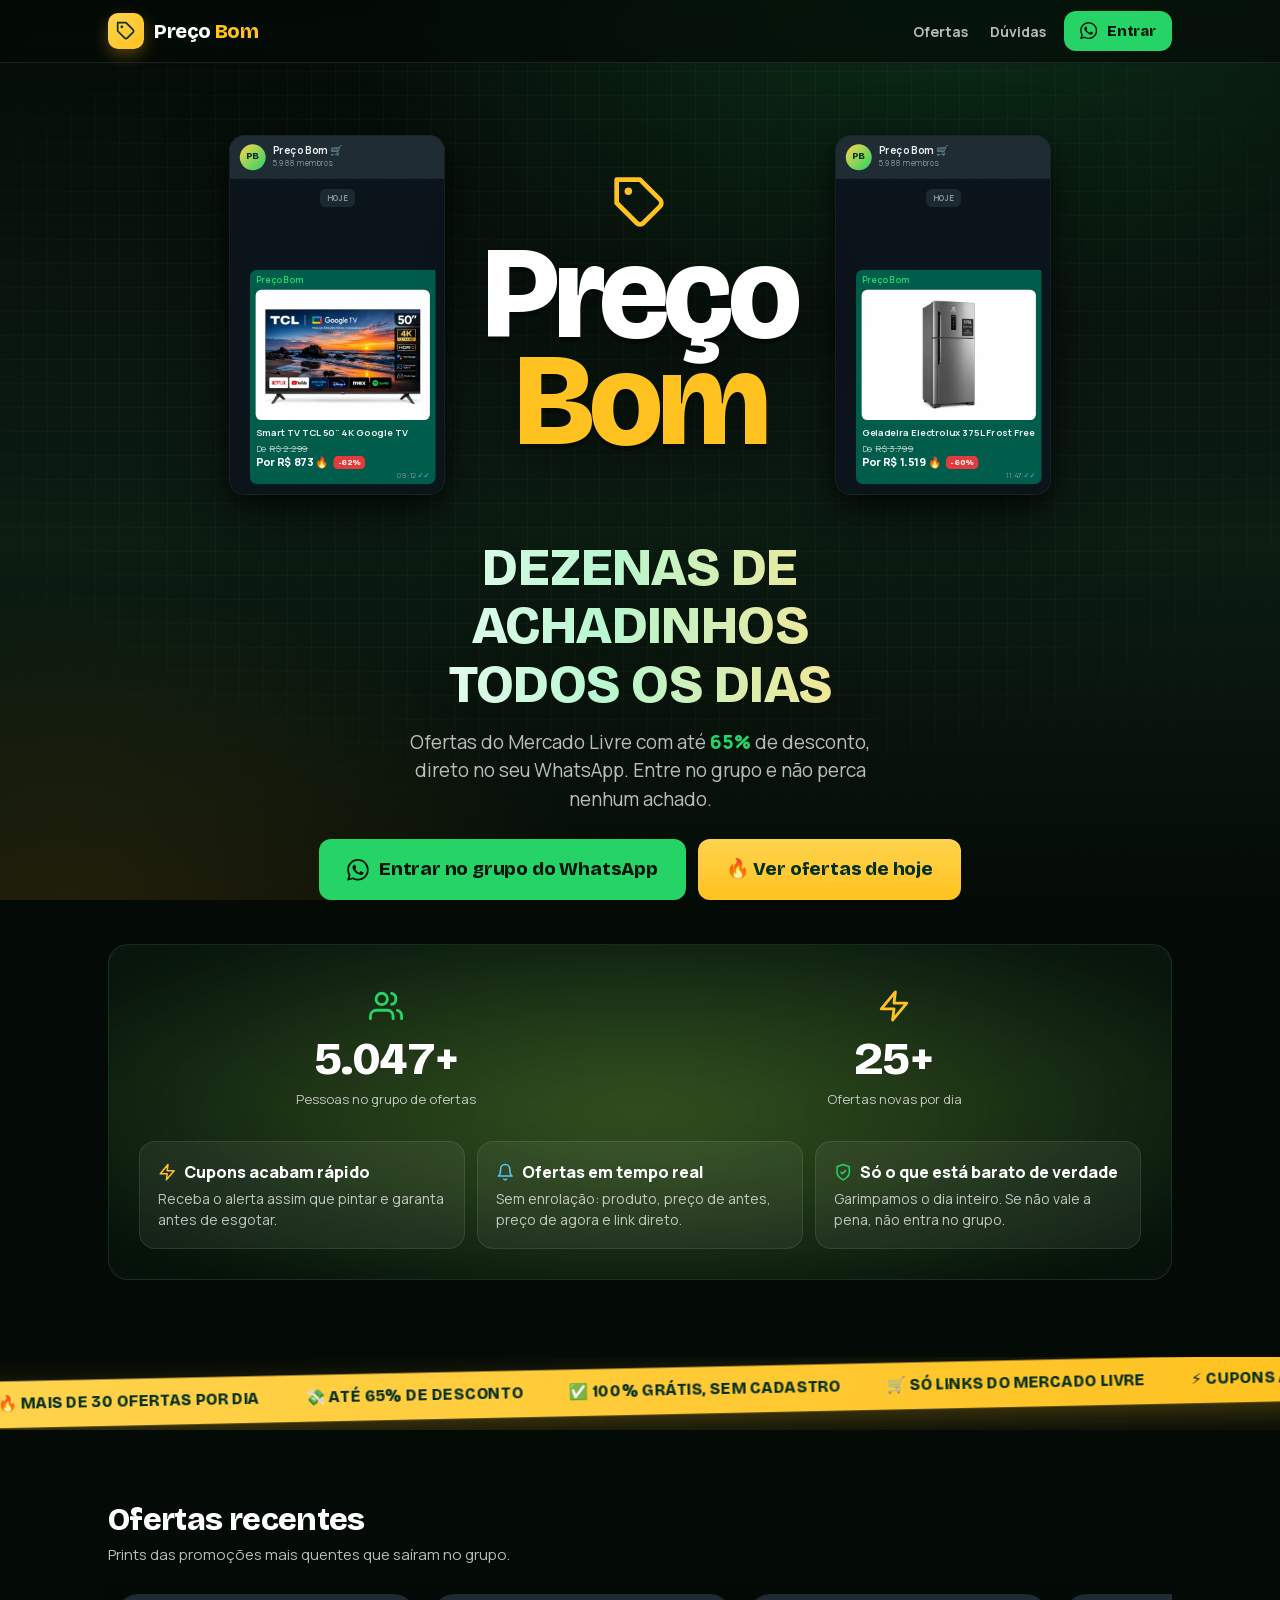
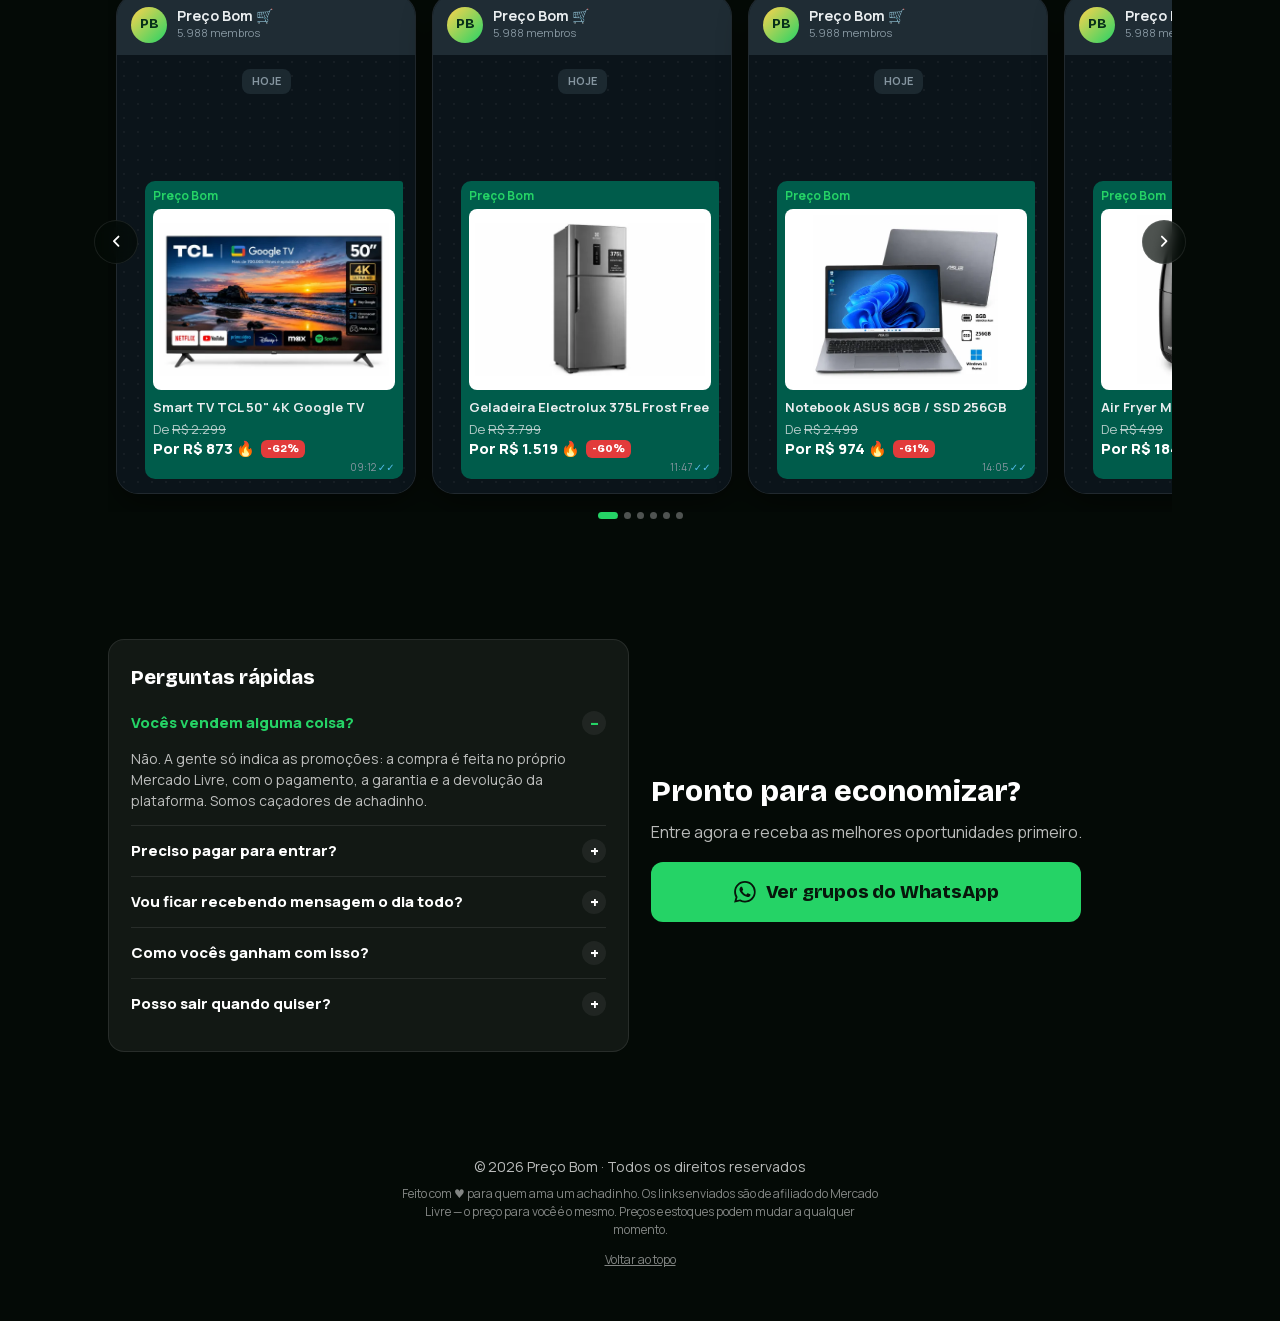
<file: index.html>
<!DOCTYPE html>
<html lang="pt-BR">
<head>
<meta charset="utf-8">
<meta name="viewport" content="width=device-width, initial-scale=1, viewport-fit=cover">
<title>Preço Bom · Achadinhos do Mercado Livre no WhatsApp</title>
<meta name="description" content="Dezenas de achadinhos do Mercado Livre todos os dias, com até 65% de desconto, direto no seu WhatsApp. Grupo gratuito.">
<meta name="theme-color" content="#040a06">
<meta property="og:type" content="website">
<meta property="og:locale" content="pt_BR">
<meta property="og:title" content="Preço Bom · Achadinhos do Mercado Livre no WhatsApp">
<meta property="og:description" content="Dezenas de ofertas todos os dias, com até 65% off. Entre no grupo gratuito.">
<link rel="icon" href="assets/img/favicon.svg" type="image/svg+xml">
<link rel="stylesheet" href="css/fonts.css">
<link rel="stylesheet" href="css/style.css">
</head>
<body>
<svg hidden aria-hidden="true">
  <symbol id="i-wa" viewBox="0 0 24 24"><path fill="currentColor" d="M17.472 14.382c-.297-.149-1.758-.867-2.03-.967-.273-.099-.471-.148-.67.15-.197.297-.767.966-.94 1.164-.173.199-.347.223-.644.075-.297-.15-1.255-.463-2.39-1.475-.883-.788-1.48-1.761-1.653-2.059-.173-.297-.018-.458.13-.606.134-.133.298-.347.446-.52.149-.174.198-.298.298-.497.099-.198.05-.371-.025-.52-.075-.149-.669-1.612-.916-2.207-.242-.579-.487-.5-.669-.51-.173-.008-.371-.01-.57-.01-.198 0-.52.074-.792.372-.272.297-1.04 1.016-1.04 2.479 0 1.462 1.065 2.875 1.213 3.074.149.198 2.096 3.2 5.077 4.487.709.306 1.262.489 1.694.625.712.227 1.36.195 1.871.118.571-.085 1.758-.719 2.006-1.413.248-.694.248-1.289.173-1.413-.074-.124-.272-.198-.57-.347m-5.421 7.403h-.004a9.87 9.87 0 0 1-5.031-1.378l-.361-.214-3.741.982.998-3.648-.235-.374a9.86 9.86 0 0 1-1.51-5.26c.001-5.45 4.436-9.884 9.888-9.884 2.64 0 5.122 1.03 6.988 2.898a9.825 9.825 0 0 1 2.893 6.994c-.003 5.45-4.437 9.885-9.885 9.885m8.413-18.297A11.815 11.815 0 0 0 12.05 0C5.495 0 .16 5.335.157 11.892c0 2.096.547 4.142 1.588 5.945L.057 24l6.305-1.654a11.882 11.882 0 0 0 5.683 1.448h.005c6.554 0 11.89-5.335 11.893-11.893a11.821 11.821 0 0 0-3.48-8.413Z"/></symbol>
  <symbol id="i-tg" viewBox="0 0 24 24"><path fill="currentColor" d="M11.944 0A12 12 0 0 0 0 12a12 12 0 0 0 12 12 12 12 0 0 0 12-12A12 12 0 0 0 12 0a12 12 0 0 0-.056 0zm4.962 7.224c.1-.002.321.023.465.14a.506.506 0 0 1 .171.325c.016.093.036.306.02.472-.18 1.898-.962 6.502-1.36 8.627-.168.9-.499 1.201-.82 1.23-.696.065-1.225-.46-1.9-.902-1.056-.693-1.653-1.124-2.678-1.8-1.185-.78-.417-1.21.258-1.91.177-.184 3.247-2.977 3.307-3.23.007-.032.014-.15-.056-.212s-.174-.041-.249-.024c-.106.024-1.793 1.14-5.061 3.345-.48.33-.913.49-1.302.48-.428-.008-1.252-.241-1.865-.44-.752-.245-1.349-.374-1.297-.789.027-.216.325-.437.893-.663 3.498-1.524 5.83-2.529 6.998-3.014 3.332-1.386 4.025-1.627 4.476-1.635z"/></symbol>
  <symbol id="i-tag" viewBox="0 0 24 24"><path fill="none" stroke="currentColor" stroke-width="2" stroke-linecap="round" stroke-linejoin="round" d="M20.59 13.41l-7.17 7.17a2 2 0 0 1-2.83 0L2 12V2h10l8.59 8.59a2 2 0 0 1 0 2.82z"/><circle cx="7" cy="7" r="1.6" fill="currentColor"/></symbol>
  <symbol id="i-bolt" viewBox="0 0 24 24"><path fill="none" stroke="currentColor" stroke-width="2" stroke-linejoin="round" d="M13 2 3 14h9l-1 8 10-12h-9l1-8z"/></symbol>
  <symbol id="i-bell" viewBox="0 0 24 24"><path fill="none" stroke="currentColor" stroke-width="2" stroke-linecap="round" stroke-linejoin="round" d="M18 8a6 6 0 0 0-12 0c0 7-3 9-3 9h18s-3-2-3-9M13.73 21a2 2 0 0 1-3.46 0"/></symbol>
  <symbol id="i-shield" viewBox="0 0 24 24"><path fill="none" stroke="currentColor" stroke-width="2" stroke-linecap="round" stroke-linejoin="round" d="M12 22s8-4 8-10V5l-8-3-8 3v7c0 6 8 10 8 10zM9 12l2 2 4-4"/></symbol>
  <symbol id="i-users" viewBox="0 0 24 24"><path fill="none" stroke="currentColor" stroke-width="2" stroke-linecap="round" stroke-linejoin="round" d="M17 21v-2a4 4 0 0 0-4-4H5a4 4 0 0 0-4 4v2M9 11a4 4 0 1 0 0-8 4 4 0 0 0 0 8zM23 21v-2a4 4 0 0 0-3-3.87M16 3.13a4 4 0 0 1 0 7.75"/></symbol>
  <symbol id="i-percent" viewBox="0 0 24 24"><circle cx="12" cy="12" r="9.5" fill="none" stroke="currentColor" stroke-width="2"/><path fill="none" stroke="currentColor" stroke-width="2" stroke-linecap="round" d="M15 9l-6 6"/><circle cx="9" cy="9" r="1.2" fill="currentColor"/><circle cx="15" cy="15" r="1.2" fill="currentColor"/></symbol>
  <symbol id="i-mega" viewBox="0 0 24 24"><path fill="none" stroke="currentColor" stroke-width="2" stroke-linecap="round" stroke-linejoin="round" d="M3 11l18-5v12L3 14v-3zM11.6 16.8a3 3 0 1 1-5.8-1.6"/></symbol>
  <symbol id="i-x" viewBox="0 0 24 24"><path fill="none" stroke="currentColor" stroke-width="2.4" stroke-linecap="round" d="M6 6l12 12M18 6L6 18"/></symbol>
  <symbol id="i-seta" viewBox="0 0 24 24"><path fill="none" stroke="currentColor" stroke-width="2.4" stroke-linecap="round" stroke-linejoin="round" d="M9 6l6 6-6 6"/></symbol>
</svg>

<div class="bg-fixed" aria-hidden="true"></div>
<div class="grain" aria-hidden="true"></div>

<nav class="topbar">
  <div class="container topbar-inner">
    <a class="brand" href="#top">
      <span class="brand-mark" aria-hidden="true"><svg class="ic"><use href="#i-tag"/></svg></span>
      <strong>Preço <span>Bom</span></strong>
    </a>
    <div class="topbar-links">
      <a href="#ofertas">Ofertas</a>
      <a href="#duvidas">Dúvidas</a>
    </div>
    <button type="button" class="btn btn-whatsapp btn-sm" data-grupo="nav"><svg class="ic"><use href="#i-wa"/></svg> Entrar</button>
  </div>
</nav>

<header id="top" class="hero container">
  <div class="hero-art entrada" aria-hidden="true">
    <div class="phone phone-left" id="phone-1"></div>
    <div class="wordmark">
      <svg class="wordmark-icon"><use href="#i-tag"/></svg>
      <span class="w1">Preço</span>
      <span class="w2">Bom</span>
    </div>
    <div class="phone phone-right" id="phone-2"></div>
  </div>

  <h1 class="headline entrada" style="--atraso: 0.15s">Dezenas de achadinhos todos os dias</h1>
  <p class="lead entrada" style="--atraso: 0.3s">Ofertas do Mercado Livre com até <strong data-desconto>65%</strong> de desconto, direto no seu WhatsApp. Entre no grupo e não perca nenhum achado.</p>

  <div class="cta-row entrada" style="--atraso: 0.45s">
    <button type="button" class="btn btn-whatsapp btn-cta" data-grupo="topo"><svg class="ic"><use href="#i-wa"/></svg> Entrar no grupo do WhatsApp</button>
    <a class="btn btn-telegram btn-cta" data-telegram hidden href="#" target="_blank" rel="noopener nofollow" data-entrar="telegram"><svg class="ic"><use href="#i-tg"/></svg> Ofertas no Telegram</a>
    <a class="btn btn-yellow btn-cta" href="#ofertas">🔥 Ver ofertas de hoje</a>
  </div>

  <div class="metrics-band entrada" style="--atraso: 0.6s">
    <div class="kpis">
      <div class="kpi reveal" data-kpi-economia hidden>
        <svg class="kpi-icon"><use href="#i-percent"/></svg>
        <strong class="counter" data-prefix="R$ " data-decimals="2" data-value="0">R$ 0,00</strong>
        <small>Economia gerada pela comunidade</small>
      </div>
      <div class="kpi reveal">
        <svg class="kpi-icon"><use href="#i-users"/></svg>
        <strong class="counter" data-kpi-pessoas data-suffix="+" data-value="0">0</strong>
        <small>Pessoas no grupo de ofertas</small>
      </div>
      <div class="kpi reveal" style="--atraso: 0.12s">
        <svg class="kpi-icon kpi-icon-amarelo"><use href="#i-bolt"/></svg>
        <strong class="counter" data-kpi-ofertas data-suffix="+" data-value="0">0</strong>
        <small>Ofertas novas por dia</small>
      </div>
    </div>
    <div class="features">
      <div class="card-glass feature reveal">
        <h3><svg class="ic ic-amarelo"><use href="#i-bolt"/></svg> Cupons acabam rápido</h3>
        <p>Receba o alerta assim que pintar e garanta antes de esgotar.</p>
      </div>
      <div class="card-glass feature reveal" style="--atraso: 0.12s">
        <h3><svg class="ic ic-azul"><use href="#i-bell"/></svg> Ofertas em tempo real</h3>
        <p>Sem enrolação: produto, preço de antes, preço de agora e link direto.</p>
      </div>
      <div class="card-glass feature reveal" style="--atraso: 0.24s">
        <h3><svg class="ic ic-verde"><use href="#i-shield"/></svg> Só o que está barato de verdade</h3>
        <p>Garimpamos o dia inteiro. Se não vale a pena, não entra no grupo.</p>
      </div>
    </div>
  </div>
</header>

<div class="faixa-wrap" aria-hidden="true">
  <div class="faixa">
    <div class="faixa-trilho" id="faixa"></div>
  </div>
</div>

<section id="ofertas" class="section container">
  <div class="section-head reveal">
    <h2>Ofertas recentes</h2>
    <p>Prints das promoções mais quentes que saíram no grupo.</p>
  </div>
  <div class="carousel reveal" data-carousel>
    <button type="button" class="car-btn car-prev" aria-label="Anterior"><svg class="ic"><use href="#i-seta"/></svg></button>
    <div class="car-track" id="track-ofertas"></div>
    <button type="button" class="car-btn car-next" aria-label="Próximo"><svg class="ic"><use href="#i-seta"/></svg></button>
    <div class="car-dots" role="tablist" aria-label="Ofertas"></div>
  </div>
</section>

<section id="duvidas" class="section container">
  <div class="grid-2">
    <div class="card-glass faq reveal">
      <h3>Perguntas rápidas</h3>
      <details open>
        <summary>Vocês vendem alguma coisa?</summary>
        <p>Não. A gente só indica as promoções: a compra é feita no próprio Mercado Livre, com o pagamento, a garantia e a devolução da plataforma. Somos caçadores de achadinho.</p>
      </details>
      <details>
        <summary>Preciso pagar para entrar?</summary>
        <p>Não. O grupo é 100% gratuito e sempre vai ser.</p>
      </details>
      <details>
        <summary>Vou ficar recebendo mensagem o dia todo?</summary>
        <p>Só o administrador publica. Ninguém conversa no grupo, então você recebe oferta e mais nada.</p>
      </details>
      <details>
        <summary>Como vocês ganham com isso?</summary>
        <p>Os links são de afiliado do Mercado Livre: a loja paga uma pequena comissão e o preço para você é exatamente o mesmo.</p>
      </details>
      <details>
        <summary>Posso sair quando quiser?</summary>
        <p>Pode. É só sair do grupo pelo WhatsApp, sem burocracia.</p>
      </details>
    </div>
    <div class="final reveal" style="--atraso: 0.12s">
      <h3>Pronto para economizar?</h3>
      <p>Entre agora e receba as melhores oportunidades primeiro.</p>
      <div class="cta-col">
        <button type="button" class="btn btn-whatsapp btn-cta" data-grupo="final"><svg class="ic"><use href="#i-wa"/></svg> Ver grupos do WhatsApp</button>
        <a class="btn btn-telegram btn-cta" data-telegram hidden href="#" target="_blank" rel="noopener nofollow" data-entrar="telegram"><svg class="ic"><use href="#i-tg"/></svg> Entrar no Telegram</a>
      </div>
    </div>
  </div>
</section>

<footer class="rodape">
  <p>© <span data-ano>2026</span> Preço Bom · Todos os direitos reservados</p>
  <p class="small">Feito com ♥ para quem ama um achadinho. Os links enviados são de afiliado do Mercado Livre — o preço para você é o mesmo. Preços e estoques podem mudar a qualquer momento.</p>
  <a class="small" href="#top">Voltar ao topo</a>
</footer>

<dialog id="dlg-whatsapp" class="modal" aria-labelledby="modal-titulo">
  <div class="modal-head">
    <h2 id="modal-titulo"><svg class="ic"><use href="#i-wa"/></svg> Grupos do WhatsApp</h2>
    <button type="button" class="modal-close" data-fechar aria-label="Fechar"><svg class="ic"><use href="#i-x"/></svg></button>
  </div>
  <div class="modal-body">
    <p class="flash-banner" data-vagas hidden>⚡ Liberamos <span data-vagas-num>0</span> vagas nos grupos abaixo!</p>
    <a class="btn btn-whatsapp btn-cta btn-block" data-canal hidden href="#" target="_blank" rel="noopener nofollow" data-entrar="modal-canal"><svg class="ic"><use href="#i-mega"/></svg> Entrar no canal do WhatsApp</a>
    <div class="grupos" id="lista-grupos"></div>
    <p class="subtle">Corra! As vagas somem em minutos quando disparamos cupons 🔥</p>
  </div>
</dialog>

<script src="js/config.js"></script>
<script src="js/dados.js"></script>
<script src="js/app.js"></script>
</body>
</html>
</file>
<file: css/fonts.css>
/* vietnamese */
@font-face {
  font-family: 'Bricolage Grotesque';
  font-style: normal;
  font-weight: 600;
  font-stretch: 100%;
  font-display: swap;
  src: url("../assets/fonts/bricolage-grotesque-vietnamese.woff2") format('woff2');
  unicode-range: U+0102-0103, U+0110-0111, U+0128-0129, U+0168-0169, U+01A0-01A1, U+01AF-01B0, U+0300-0301, U+0303-0304, U+0308-0309, U+0323, U+0329, U+1EA0-1EF9, U+20AB;
}
/* latin-ext */
@font-face {
  font-family: 'Bricolage Grotesque';
  font-style: normal;
  font-weight: 600;
  font-stretch: 100%;
  font-display: swap;
  src: url("../assets/fonts/bricolage-grotesque-latin-ext.woff2") format('woff2');
  unicode-range: U+0100-02BA, U+02BD-02C5, U+02C7-02CC, U+02CE-02D7, U+02DD-02FF, U+0304, U+0308, U+0329, U+1D00-1DBF, U+1E00-1E9F, U+1EF2-1EFF, U+2020, U+20A0-20AB, U+20AD-20C0, U+2113, U+2C60-2C7F, U+A720-A7FF;
}
/* latin */
@font-face {
  font-family: 'Bricolage Grotesque';
  font-style: normal;
  font-weight: 600;
  font-stretch: 100%;
  font-display: swap;
  src: url("../assets/fonts/bricolage-grotesque-latin.woff2") format('woff2');
  unicode-range: U+0000-00FF, U+0131, U+0152-0153, U+02BB-02BC, U+02C6, U+02DA, U+02DC, U+0304, U+0308, U+0329, U+2000-206F, U+20AC, U+2122, U+2191, U+2193, U+2212, U+2215, U+FEFF, U+FFFD;
}
/* vietnamese */
@font-face {
  font-family: 'Bricolage Grotesque';
  font-style: normal;
  font-weight: 700;
  font-stretch: 100%;
  font-display: swap;
  src: url("../assets/fonts/bricolage-grotesque-vietnamese.woff2") format('woff2');
  unicode-range: U+0102-0103, U+0110-0111, U+0128-0129, U+0168-0169, U+01A0-01A1, U+01AF-01B0, U+0300-0301, U+0303-0304, U+0308-0309, U+0323, U+0329, U+1EA0-1EF9, U+20AB;
}
/* latin-ext */
@font-face {
  font-family: 'Bricolage Grotesque';
  font-style: normal;
  font-weight: 700;
  font-stretch: 100%;
  font-display: swap;
  src: url("../assets/fonts/bricolage-grotesque-latin-ext.woff2") format('woff2');
  unicode-range: U+0100-02BA, U+02BD-02C5, U+02C7-02CC, U+02CE-02D7, U+02DD-02FF, U+0304, U+0308, U+0329, U+1D00-1DBF, U+1E00-1E9F, U+1EF2-1EFF, U+2020, U+20A0-20AB, U+20AD-20C0, U+2113, U+2C60-2C7F, U+A720-A7FF;
}
/* latin */
@font-face {
  font-family: 'Bricolage Grotesque';
  font-style: normal;
  font-weight: 700;
  font-stretch: 100%;
  font-display: swap;
  src: url("../assets/fonts/bricolage-grotesque-latin.woff2") format('woff2');
  unicode-range: U+0000-00FF, U+0131, U+0152-0153, U+02BB-02BC, U+02C6, U+02DA, U+02DC, U+0304, U+0308, U+0329, U+2000-206F, U+20AC, U+2122, U+2191, U+2193, U+2212, U+2215, U+FEFF, U+FFFD;
}
/* vietnamese */
@font-face {
  font-family: 'Bricolage Grotesque';
  font-style: normal;
  font-weight: 800;
  font-stretch: 100%;
  font-display: swap;
  src: url("../assets/fonts/bricolage-grotesque-vietnamese.woff2") format('woff2');
  unicode-range: U+0102-0103, U+0110-0111, U+0128-0129, U+0168-0169, U+01A0-01A1, U+01AF-01B0, U+0300-0301, U+0303-0304, U+0308-0309, U+0323, U+0329, U+1EA0-1EF9, U+20AB;
}
/* latin-ext */
@font-face {
  font-family: 'Bricolage Grotesque';
  font-style: normal;
  font-weight: 800;
  font-stretch: 100%;
  font-display: swap;
  src: url("../assets/fonts/bricolage-grotesque-latin-ext.woff2") format('woff2');
  unicode-range: U+0100-02BA, U+02BD-02C5, U+02C7-02CC, U+02CE-02D7, U+02DD-02FF, U+0304, U+0308, U+0329, U+1D00-1DBF, U+1E00-1E9F, U+1EF2-1EFF, U+2020, U+20A0-20AB, U+20AD-20C0, U+2113, U+2C60-2C7F, U+A720-A7FF;
}
/* latin */
@font-face {
  font-family: 'Bricolage Grotesque';
  font-style: normal;
  font-weight: 800;
  font-stretch: 100%;
  font-display: swap;
  src: url("../assets/fonts/bricolage-grotesque-latin.woff2") format('woff2');
  unicode-range: U+0000-00FF, U+0131, U+0152-0153, U+02BB-02BC, U+02C6, U+02DA, U+02DC, U+0304, U+0308, U+0329, U+2000-206F, U+20AC, U+2122, U+2191, U+2193, U+2212, U+2215, U+FEFF, U+FFFD;
}
/* cyrillic-ext */
@font-face {
  font-family: 'Manrope';
  font-style: normal;
  font-weight: 400;
  font-display: swap;
  src: url("../assets/fonts/manrope-cyrillic-ext.woff2") format('woff2');
  unicode-range: U+0460-052F, U+1C80-1C8A, U+20B4, U+2DE0-2DFF, U+A640-A69F, U+FE2E-FE2F;
}
/* cyrillic */
@font-face {
  font-family: 'Manrope';
  font-style: normal;
  font-weight: 400;
  font-display: swap;
  src: url("../assets/fonts/manrope-cyrillic.woff2") format('woff2');
  unicode-range: U+0301, U+0400-045F, U+0490-0491, U+04B0-04B1, U+2116;
}
/* greek */
@font-face {
  font-family: 'Manrope';
  font-style: normal;
  font-weight: 400;
  font-display: swap;
  src: url("../assets/fonts/manrope-greek.woff2") format('woff2');
  unicode-range: U+0370-0377, U+037A-037F, U+0384-038A, U+038C, U+038E-03A1, U+03A3-03FF;
}
/* vietnamese */
@font-face {
  font-family: 'Manrope';
  font-style: normal;
  font-weight: 400;
  font-display: swap;
  src: url("../assets/fonts/manrope-vietnamese.woff2") format('woff2');
  unicode-range: U+0102-0103, U+0110-0111, U+0128-0129, U+0168-0169, U+01A0-01A1, U+01AF-01B0, U+0300-0301, U+0303-0304, U+0308-0309, U+0323, U+0329, U+1EA0-1EF9, U+20AB;
}
/* latin-ext */
@font-face {
  font-family: 'Manrope';
  font-style: normal;
  font-weight: 400;
  font-display: swap;
  src: url("../assets/fonts/manrope-latin-ext.woff2") format('woff2');
  unicode-range: U+0100-02BA, U+02BD-02C5, U+02C7-02CC, U+02CE-02D7, U+02DD-02FF, U+0304, U+0308, U+0329, U+1D00-1DBF, U+1E00-1E9F, U+1EF2-1EFF, U+2020, U+20A0-20AB, U+20AD-20C0, U+2113, U+2C60-2C7F, U+A720-A7FF;
}
/* latin */
@font-face {
  font-family: 'Manrope';
  font-style: normal;
  font-weight: 400;
  font-display: swap;
  src: url("../assets/fonts/manrope-latin.woff2") format('woff2');
  unicode-range: U+0000-00FF, U+0131, U+0152-0153, U+02BB-02BC, U+02C6, U+02DA, U+02DC, U+0304, U+0308, U+0329, U+2000-206F, U+20AC, U+2122, U+2191, U+2193, U+2212, U+2215, U+FEFF, U+FFFD;
}
/* cyrillic-ext */
@font-face {
  font-family: 'Manrope';
  font-style: normal;
  font-weight: 500;
  font-display: swap;
  src: url("../assets/fonts/manrope-cyrillic-ext.woff2") format('woff2');
  unicode-range: U+0460-052F, U+1C80-1C8A, U+20B4, U+2DE0-2DFF, U+A640-A69F, U+FE2E-FE2F;
}
/* cyrillic */
@font-face {
  font-family: 'Manrope';
  font-style: normal;
  font-weight: 500;
  font-display: swap;
  src: url("../assets/fonts/manrope-cyrillic.woff2") format('woff2');
  unicode-range: U+0301, U+0400-045F, U+0490-0491, U+04B0-04B1, U+2116;
}
/* greek */
@font-face {
  font-family: 'Manrope';
  font-style: normal;
  font-weight: 500;
  font-display: swap;
  src: url("../assets/fonts/manrope-greek.woff2") format('woff2');
  unicode-range: U+0370-0377, U+037A-037F, U+0384-038A, U+038C, U+038E-03A1, U+03A3-03FF;
}
/* vietnamese */
@font-face {
  font-family: 'Manrope';
  font-style: normal;
  font-weight: 500;
  font-display: swap;
  src: url("../assets/fonts/manrope-vietnamese.woff2") format('woff2');
  unicode-range: U+0102-0103, U+0110-0111, U+0128-0129, U+0168-0169, U+01A0-01A1, U+01AF-01B0, U+0300-0301, U+0303-0304, U+0308-0309, U+0323, U+0329, U+1EA0-1EF9, U+20AB;
}
/* latin-ext */
@font-face {
  font-family: 'Manrope';
  font-style: normal;
  font-weight: 500;
  font-display: swap;
  src: url("../assets/fonts/manrope-latin-ext.woff2") format('woff2');
  unicode-range: U+0100-02BA, U+02BD-02C5, U+02C7-02CC, U+02CE-02D7, U+02DD-02FF, U+0304, U+0308, U+0329, U+1D00-1DBF, U+1E00-1E9F, U+1EF2-1EFF, U+2020, U+20A0-20AB, U+20AD-20C0, U+2113, U+2C60-2C7F, U+A720-A7FF;
}
/* latin */
@font-face {
  font-family: 'Manrope';
  font-style: normal;
  font-weight: 500;
  font-display: swap;
  src: url("../assets/fonts/manrope-latin.woff2") format('woff2');
  unicode-range: U+0000-00FF, U+0131, U+0152-0153, U+02BB-02BC, U+02C6, U+02DA, U+02DC, U+0304, U+0308, U+0329, U+2000-206F, U+20AC, U+2122, U+2191, U+2193, U+2212, U+2215, U+FEFF, U+FFFD;
}
/* cyrillic-ext */
@font-face {
  font-family: 'Manrope';
  font-style: normal;
  font-weight: 600;
  font-display: swap;
  src: url("../assets/fonts/manrope-cyrillic-ext.woff2") format('woff2');
  unicode-range: U+0460-052F, U+1C80-1C8A, U+20B4, U+2DE0-2DFF, U+A640-A69F, U+FE2E-FE2F;
}
/* cyrillic */
@font-face {
  font-family: 'Manrope';
  font-style: normal;
  font-weight: 600;
  font-display: swap;
  src: url("../assets/fonts/manrope-cyrillic.woff2") format('woff2');
  unicode-range: U+0301, U+0400-045F, U+0490-0491, U+04B0-04B1, U+2116;
}
/* greek */
@font-face {
  font-family: 'Manrope';
  font-style: normal;
  font-weight: 600;
  font-display: swap;
  src: url("../assets/fonts/manrope-greek.woff2") format('woff2');
  unicode-range: U+0370-0377, U+037A-037F, U+0384-038A, U+038C, U+038E-03A1, U+03A3-03FF;
}
/* vietnamese */
@font-face {
  font-family: 'Manrope';
  font-style: normal;
  font-weight: 600;
  font-display: swap;
  src: url("../assets/fonts/manrope-vietnamese.woff2") format('woff2');
  unicode-range: U+0102-0103, U+0110-0111, U+0128-0129, U+0168-0169, U+01A0-01A1, U+01AF-01B0, U+0300-0301, U+0303-0304, U+0308-0309, U+0323, U+0329, U+1EA0-1EF9, U+20AB;
}
/* latin-ext */
@font-face {
  font-family: 'Manrope';
  font-style: normal;
  font-weight: 600;
  font-display: swap;
  src: url("../assets/fonts/manrope-latin-ext.woff2") format('woff2');
  unicode-range: U+0100-02BA, U+02BD-02C5, U+02C7-02CC, U+02CE-02D7, U+02DD-02FF, U+0304, U+0308, U+0329, U+1D00-1DBF, U+1E00-1E9F, U+1EF2-1EFF, U+2020, U+20A0-20AB, U+20AD-20C0, U+2113, U+2C60-2C7F, U+A720-A7FF;
}
/* latin */
@font-face {
  font-family: 'Manrope';
  font-style: normal;
  font-weight: 600;
  font-display: swap;
  src: url("../assets/fonts/manrope-latin.woff2") format('woff2');
  unicode-range: U+0000-00FF, U+0131, U+0152-0153, U+02BB-02BC, U+02C6, U+02DA, U+02DC, U+0304, U+0308, U+0329, U+2000-206F, U+20AC, U+2122, U+2191, U+2193, U+2212, U+2215, U+FEFF, U+FFFD;
}
/* cyrillic-ext */
@font-face {
  font-family: 'Manrope';
  font-style: normal;
  font-weight: 700;
  font-display: swap;
  src: url("../assets/fonts/manrope-cyrillic-ext.woff2") format('woff2');
  unicode-range: U+0460-052F, U+1C80-1C8A, U+20B4, U+2DE0-2DFF, U+A640-A69F, U+FE2E-FE2F;
}
/* cyrillic */
@font-face {
  font-family: 'Manrope';
  font-style: normal;
  font-weight: 700;
  font-display: swap;
  src: url("../assets/fonts/manrope-cyrillic.woff2") format('woff2');
  unicode-range: U+0301, U+0400-045F, U+0490-0491, U+04B0-04B1, U+2116;
}
/* greek */
@font-face {
  font-family: 'Manrope';
  font-style: normal;
  font-weight: 700;
  font-display: swap;
  src: url("../assets/fonts/manrope-greek.woff2") format('woff2');
  unicode-range: U+0370-0377, U+037A-037F, U+0384-038A, U+038C, U+038E-03A1, U+03A3-03FF;
}
/* vietnamese */
@font-face {
  font-family: 'Manrope';
  font-style: normal;
  font-weight: 700;
  font-display: swap;
  src: url("../assets/fonts/manrope-vietnamese.woff2") format('woff2');
  unicode-range: U+0102-0103, U+0110-0111, U+0128-0129, U+0168-0169, U+01A0-01A1, U+01AF-01B0, U+0300-0301, U+0303-0304, U+0308-0309, U+0323, U+0329, U+1EA0-1EF9, U+20AB;
}
/* latin-ext */
@font-face {
  font-family: 'Manrope';
  font-style: normal;
  font-weight: 700;
  font-display: swap;
  src: url("../assets/fonts/manrope-latin-ext.woff2") format('woff2');
  unicode-range: U+0100-02BA, U+02BD-02C5, U+02C7-02CC, U+02CE-02D7, U+02DD-02FF, U+0304, U+0308, U+0329, U+1D00-1DBF, U+1E00-1E9F, U+1EF2-1EFF, U+2020, U+20A0-20AB, U+20AD-20C0, U+2113, U+2C60-2C7F, U+A720-A7FF;
}
/* latin */
@font-face {
  font-family: 'Manrope';
  font-style: normal;
  font-weight: 700;
  font-display: swap;
  src: url("../assets/fonts/manrope-latin.woff2") format('woff2');
  unicode-range: U+0000-00FF, U+0131, U+0152-0153, U+02BB-02BC, U+02C6, U+02DA, U+02DC, U+0304, U+0308, U+0329, U+2000-206F, U+20AC, U+2122, U+2191, U+2193, U+2212, U+2215, U+FEFF, U+FFFD;
}
/* cyrillic-ext */
@font-face {
  font-family: 'Manrope';
  font-style: normal;
  font-weight: 800;
  font-display: swap;
  src: url("../assets/fonts/manrope-cyrillic-ext.woff2") format('woff2');
  unicode-range: U+0460-052F, U+1C80-1C8A, U+20B4, U+2DE0-2DFF, U+A640-A69F, U+FE2E-FE2F;
}
/* cyrillic */
@font-face {
  font-family: 'Manrope';
  font-style: normal;
  font-weight: 800;
  font-display: swap;
  src: url("../assets/fonts/manrope-cyrillic.woff2") format('woff2');
  unicode-range: U+0301, U+0400-045F, U+0490-0491, U+04B0-04B1, U+2116;
}
/* greek */
@font-face {
  font-family: 'Manrope';
  font-style: normal;
  font-weight: 800;
  font-display: swap;
  src: url("../assets/fonts/manrope-greek.woff2") format('woff2');
  unicode-range: U+0370-0377, U+037A-037F, U+0384-038A, U+038C, U+038E-03A1, U+03A3-03FF;
}
/* vietnamese */
@font-face {
  font-family: 'Manrope';
  font-style: normal;
  font-weight: 800;
  font-display: swap;
  src: url("../assets/fonts/manrope-vietnamese.woff2") format('woff2');
  unicode-range: U+0102-0103, U+0110-0111, U+0128-0129, U+0168-0169, U+01A0-01A1, U+01AF-01B0, U+0300-0301, U+0303-0304, U+0308-0309, U+0323, U+0329, U+1EA0-1EF9, U+20AB;
}
/* latin-ext */
@font-face {
  font-family: 'Manrope';
  font-style: normal;
  font-weight: 800;
  font-display: swap;
  src: url("../assets/fonts/manrope-latin-ext.woff2") format('woff2');
  unicode-range: U+0100-02BA, U+02BD-02C5, U+02C7-02CC, U+02CE-02D7, U+02DD-02FF, U+0304, U+0308, U+0329, U+1D00-1DBF, U+1E00-1E9F, U+1EF2-1EFF, U+2020, U+20A0-20AB, U+20AD-20C0, U+2113, U+2C60-2C7F, U+A720-A7FF;
}
/* latin */
@font-face {
  font-family: 'Manrope';
  font-style: normal;
  font-weight: 800;
  font-display: swap;
  src: url("../assets/fonts/manrope-latin.woff2") format('woff2');
  unicode-range: U+0000-00FF, U+0131, U+0152-0153, U+02BB-02BC, U+02C6, U+02DA, U+02DC, U+0304, U+0308, U+0329, U+2000-206F, U+20AC, U+2122, U+2191, U+2193, U+2212, U+2215, U+FEFF, U+FFFD;
}
</file>
<file: css/style.css>
:root {
  --bg-900: #040a06;
  --bg-800: #0b1c11;
  --wa: #25d366;
  --wa-hover: #20be59;
  --wa-ink: #07160b;
  --tg: #229ed9;
  --amarelo: #ffc220;
  --amarelo-2: #ffd34d;
  --vermelho: #e23b3b;
  --texto: #fff;
  --fraco: rgba(255, 255, 255, 0.72);
  --fraco-2: rgba(255, 255, 255, 0.5);
  --vidro: rgba(255, 255, 255, 0.06);
  --borda: rgba(255, 255, 255, 0.09);
  --display: 'Bricolage Grotesque', system-ui, sans-serif;
  --fonte: 'Manrope', system-ui, sans-serif;
  /* cores do WhatsApp escuro, usadas nos prints */
  --wa-fundo: #0b141a;
  --wa-barra: #1f2c34;
  --wa-saida: #005c4b;
  --wa-entrada: #202c33;
  --wa-texto: #e9edef;
  --wa-link: #53bdeb;
  --wa-hora: #8696a0;
}

* { box-sizing: border-box; }
html { scroll-behavior: smooth; }
body {
  margin: 0; font-family: var(--fonte); color: var(--texto); background: var(--bg-900);
  line-height: 1.5; -webkit-font-smoothing: antialiased; overflow-x: hidden;
}
h1, h2, h3, p { margin: 0; }
a { color: inherit; }
img { display: block; max-width: 100%; }
button { font: inherit; }
[hidden] { display: none !important; }
.container { width: 100%; max-width: 1100px; margin: 0 auto; padding-inline: 18px; }
.ic { width: 1.15em; height: 1.15em; flex: none; }
.ic-amarelo { color: var(--amarelo); }
.ic-azul { color: #5ac8fa; }
.ic-verde { color: var(--wa); }

/* — fundo — */
.bg-fixed {
  position: fixed; inset: 0; z-index: -2;
  background:
    radial-gradient(1100px 700px at 75% -10%, rgba(37, 211, 102, 0.2), transparent 60%),
    radial-gradient(900px 600px at 5% 105%, rgba(255, 194, 32, 0.12), transparent 60%),
    linear-gradient(180deg, var(--bg-900), var(--bg-800) 60%, var(--bg-900));
}
.bg-fixed::after {
  content: ""; position: absolute; inset: 0; pointer-events: none; opacity: 0.5;
  background-image:
    linear-gradient(transparent 97%, rgba(255, 255, 255, 0.05) 98%),
    linear-gradient(90deg, transparent 97%, rgba(255, 255, 255, 0.05) 98%);
  background-size: 24px 24px;
  -webkit-mask-image: radial-gradient(70% 60% at 50% 40%, #000 60%, transparent 100%);
  mask-image: radial-gradient(70% 60% at 50% 40%, #000 60%, transparent 100%);
  animation: deriva 40s linear infinite;
}
@keyframes deriva { to { background-position: 24px 24px; } }
.grain {
  position: fixed; inset: 0; z-index: -1; pointer-events: none; opacity: 0.18; mix-blend-mode: overlay;
  background-image: url('data:image/svg+xml;utf8,<svg xmlns="http://www.w3.org/2000/svg" width="160" height="160" viewBox="0 0 160 160"><filter id="n"><feTurbulence type="fractalNoise" baseFrequency="0.8" numOctaves="2" stitchTiles="stitch"/></filter><rect width="100%" height="100%" filter="url(%23n)" opacity="0.45"/></svg>');
}

/* — botões — */
.btn {
  display: inline-flex; align-items: center; justify-content: center; gap: 10px;
  border: 0; border-radius: 12px; cursor: pointer; text-decoration: none;
  font-family: var(--display); font-weight: 800; letter-spacing: -0.01em;
  transition: transform 0.12s ease, box-shadow 0.2s ease, background 0.2s ease;
}
.btn-sm { min-height: 40px; padding: 8px 16px; font-size: 15px; }
.btn-cta { position: relative; overflow: hidden; min-height: 60px; padding: 16px 22px; font-size: clamp(17px, 4.6vw, 19px); animation: glow-pulse 2s infinite ease-in-out; }
.btn-cta::after {
  content: ""; position: absolute; inset: 0; pointer-events: none;
  background: linear-gradient(115deg, transparent 35%, rgba(255, 255, 255, 0.5) 50%, transparent 65%);
  transform: translateX(-130%); animation: brilhar 3.6s ease-in-out infinite;
}
@keyframes brilhar { 0%, 55% { transform: translateX(-130%); } 100% { transform: translateX(130%); } }
@media (min-width: 768px) { .btn-cta { padding-inline: 28px; } }
.btn-cta:hover { transform: translateY(-2px); animation-duration: 1s; }
.btn-cta:active { transform: translateY(1px); }
.btn-block { width: 100%; }
.btn-whatsapp { background: var(--wa); color: var(--wa-ink); }
.btn-whatsapp:hover { background: var(--wa-hover); }
.btn-telegram { background: var(--tg); color: #fff; }
.btn-telegram:hover { background: #1f8fca; }
.btn-yellow { background: linear-gradient(180deg, var(--amarelo-2), var(--amarelo)); color: #06301a; }
.btn-yellow:hover { background: linear-gradient(180deg, #ffdd70, #ffca3d); }
@keyframes glow-pulse {
  0%, 100% { box-shadow: 0 0 0 0 rgba(255, 255, 255, 0.55); }
  50% { box-shadow: 0 0 16px 6px rgba(255, 255, 255, 0.22); }
}

/* — barra superior — */
.topbar {
  position: sticky; top: 0; z-index: 40;
  background: rgba(4, 10, 6, 0.65); border-bottom: 1px solid var(--borda);
  -webkit-backdrop-filter: blur(10px); backdrop-filter: blur(10px);
}
.topbar-inner { display: flex; align-items: center; gap: 18px; min-height: 62px; }
.brand { display: inline-flex; align-items: center; gap: 10px; text-decoration: none; font-family: var(--display); font-size: 20px; letter-spacing: -0.02em; }
.brand strong { font-weight: 800; }
.brand strong span { color: var(--amarelo); }
.brand-mark {
  display: grid; place-items: center; width: 36px; height: 36px; border-radius: 10px; color: #06301a;
  background: linear-gradient(135deg, var(--amarelo-2), var(--amarelo)); box-shadow: 0 6px 16px rgba(255, 194, 32, 0.3);
}
.brand-mark .ic { width: 20px; height: 20px; }
.topbar-links { display: none; gap: 22px; margin-left: auto; }
.topbar-links a { font-size: 14px; font-weight: 700; color: var(--fraco); text-decoration: none; }
.topbar-links a:hover { color: #fff; }
.topbar .btn-sm { margin-left: auto; }
@media (min-width: 768px) {
  .topbar-links { display: flex; }
  .topbar .btn-sm { margin-left: 0; }
}

/* — herói — */
.hero { padding-block: clamp(28px, 6vw, 72px) clamp(36px, 6vw, 80px); text-align: center; }
.hero-art { display: flex; align-items: center; justify-content: center; gap: clamp(0px, 3vw, 40px); margin-bottom: clamp(22px, 4vw, 44px); }
.wordmark { position: relative; z-index: 2; display: flex; flex-direction: column; align-items: center; line-height: 0.82; filter: drop-shadow(0 12px 30px rgba(0, 0, 0, 0.6)); }
.wordmark span { font-family: var(--display); font-weight: 800; font-size: clamp(56px, 15vw, 130px); letter-spacing: -0.04em; color: #fff; text-shadow: 0 5px 0 rgba(0, 0, 0, 0.3); }
.wordmark .w2 { color: var(--amarelo); animation: brilho-amarelo 3s ease-in-out infinite; }
@keyframes brilho-amarelo {
  0%, 100% { text-shadow: 0 5px 0 rgba(0, 0, 0, 0.3); }
  50% { text-shadow: 0 5px 0 rgba(0, 0, 0, 0.3), 0 0 34px rgba(255, 194, 32, 0.6); }
}
.wordmark-icon { width: clamp(30px, 7vw, 56px); height: clamp(30px, 7vw, 56px); color: var(--amarelo); margin-bottom: 10px; transform-origin: 70% 15%; animation: balancar 3.4s ease-in-out infinite; }
@keyframes balancar { 0%, 100% { transform: rotate(-10deg); } 50% { transform: rotate(10deg); } }
.phone { --s: 0.4; flex: none; width: calc(300px * var(--s)); height: calc(500px * var(--s)); filter: drop-shadow(0 20px 30px rgba(0, 0, 0, 0.55)); }
.phone .print { width: 300px; height: 500px; transform: scale(var(--s)); transform-origin: 0 0; }
.phone-left { margin-right: -18px; animation: flutuar-esq 6s ease-in-out infinite; }
.phone-right { margin-left: -18px; animation: flutuar-dir 7s ease-in-out infinite; }
@keyframes flutuar-esq { 0%, 100% { transform: rotate(-8deg) translateY(14px); } 50% { transform: rotate(-9.5deg) translateY(0); } }
@keyframes flutuar-dir { 0%, 100% { transform: rotate(8deg) translateY(14px); } 50% { transform: rotate(9.5deg) translateY(0); } }
.sem-fones .phone { display: none; }

/* — entrada e revelação — */
.entrada { animation: aparecer 0.8s cubic-bezier(0.2, 0.7, 0.2, 1) both; animation-delay: var(--atraso, 0s); }
@keyframes aparecer { from { opacity: 0; transform: translateY(24px); } to { opacity: 1; transform: none; } }
.reveal { opacity: 0; transform: translateY(22px); transition: opacity 0.7s ease, transform 0.7s cubic-bezier(0.2, 0.7, 0.2, 1); transition-delay: var(--atraso, 0s); }
.reveal.visivel { opacity: 1; transform: none; }

/* — faixa rolante — */
.faixa-wrap { overflow: hidden; padding: 12px 0 16px; margin-bottom: 6px; }
.faixa { overflow: hidden; background: linear-gradient(90deg, var(--amarelo-2), var(--amarelo)); color: #06301a; transform: rotate(-1.2deg) scale(1.04); box-shadow: 0 10px 30px rgba(255, 194, 32, 0.25); }
.faixa-trilho { display: flex; gap: 44px; width: max-content; padding: 11px 22px; font-family: var(--display); font-weight: 800; font-size: 15px; letter-spacing: 0.02em; text-transform: uppercase; white-space: nowrap; animation: rolar 28s linear infinite; }
.faixa:hover .faixa-trilho { animation-play-state: paused; }
@keyframes rolar { to { transform: translateX(-50%); } }
@media (min-width: 560px) { .phone { --s: 0.55; } .phone-left, .phone-right { margin: 0; } }
@media (min-width: 900px) { .phone { --s: 0.72; } }

.headline {
  font-family: var(--display); font-weight: 800; text-transform: uppercase;
  font-size: clamp(27px, 6.4vw, 54px); line-height: 1.08; letter-spacing: -0.01em;
  max-width: 18ch; margin: 0 auto 14px; text-wrap: balance;
  background: linear-gradient(90deg, #ffffff, #b8f7d0 45%, #ffe38a 90%);
  -webkit-background-clip: text; background-clip: text; color: transparent;
  filter: drop-shadow(0 6px 22px rgba(0, 0, 0, 0.35));
}
.lead { font-size: clamp(16px, 2.2vw, 19px); color: var(--fraco); max-width: 46ch; margin: 0 auto 26px; }
.lead strong { color: var(--wa); font-weight: 800; }
.cta-row { display: flex; flex-direction: column; align-items: center; gap: 12px; margin-bottom: clamp(28px, 4vw, 44px); }
.cta-row .btn { width: 100%; max-width: 430px; }
@media (min-width: 768px) {
  .cta-row { flex-direction: row; justify-content: center; flex-wrap: wrap; }
  .cta-row .btn { width: auto; }
}

/* — métricas — */
.metrics-band {
  position: relative; overflow: hidden; isolation: isolate; text-align: center;
  padding: clamp(18px, 3vw, 30px); border-radius: 20px; border: 1px solid var(--borda);
  background: linear-gradient(180deg, rgba(11, 28, 17, 0.75), rgba(11, 28, 17, 0.5));
}
.metrics-band::before, .metrics-band::after {
  content: ""; position: absolute; inset: -40%; z-index: -1; filter: blur(30px);
  background: radial-gradient(closest-side, rgba(37, 211, 102, 0.22), transparent 70%);
  animation: flutuar 12s ease-in-out infinite;
}
.metrics-band::after { background: radial-gradient(closest-side, rgba(255, 194, 32, 0.16), transparent 70%); animation-duration: 14s; animation-direction: reverse; }
@keyframes flutuar { 0%, 100% { transform: translate(0, 0) rotate(0); } 50% { transform: translate(10%, -6%) rotate(10deg); } }
.kpis { display: grid; grid-template-columns: repeat(auto-fit, minmax(200px, 1fr)); gap: 14px; margin-bottom: 18px; }
.kpi { padding: 14px 10px; }
.kpi-icon { width: 34px; height: 34px; color: var(--wa); margin-bottom: 4px; }
.kpi-icon-amarelo { color: var(--amarelo); }
.counter { display: block; font-family: var(--display); font-weight: 800; font-size: clamp(34px, 5vw, 46px); line-height: 1.15; letter-spacing: -0.02em; font-variant-numeric: tabular-nums; }
.kpi small { display: block; margin-top: 4px; font-size: 13px; color: var(--fraco); }
.card-glass { background: var(--vidro); border: 1px solid var(--borda); border-radius: 16px; }
.features { display: grid; gap: 12px; text-align: left; }
.feature { padding: 18px; }
.feature h3 { display: flex; align-items: center; gap: 8px; font-family: var(--fonte); font-size: 16px; font-weight: 800; margin-bottom: 4px; }
.feature p { font-size: 14px; color: var(--fraco); }
@media (min-width: 768px) { .features { grid-template-columns: repeat(3, 1fr); } }

/* — seções — */
.section { padding-block: clamp(30px, 5vw, 60px); }
.section-head { margin-bottom: 18px; }
.section-head h2 { font-family: var(--display); font-weight: 800; font-size: clamp(24px, 4vw, 32px); letter-spacing: -0.02em; }
.section-head p { color: var(--fraco); font-size: 15px; }

/* — carrossel — */
.carousel { position: relative; margin-inline: -18px; }
.car-track {
  display: flex; gap: 16px; overflow-x: auto; scroll-snap-type: x mandatory;
  padding: 10px calc(50% - 150px) 18px; scrollbar-width: none; -webkit-overflow-scrolling: touch;
}
.car-track::-webkit-scrollbar { display: none; }
.car-track > * { flex: none; scroll-snap-align: center; }
.car-btn {
  position: absolute; top: calc(50% - 32px); z-index: 3; display: grid; place-items: center;
  width: 44px; height: 44px; padding: 0; border-radius: 50%; cursor: pointer; color: #fff;
  background: rgba(4, 10, 6, 0.7); border: 1px solid var(--borda); -webkit-backdrop-filter: blur(8px); backdrop-filter: blur(8px);
}
.car-btn:hover { background: rgba(37, 211, 102, 0.3); }
.car-prev { left: 8px; }
.car-prev .ic { transform: rotate(180deg); }
.car-next { right: 8px; }
.car-dots { display: flex; justify-content: center; gap: 6px; }
.car-dots button { width: 7px; height: 7px; padding: 0; border: 0; border-radius: 4px; background: rgba(255, 255, 255, 0.3); cursor: pointer; transition: width 0.2s, background 0.2s; }
.car-dots button[aria-selected="true"] { width: 20px; background: var(--wa); }
@media (min-width: 768px) {
  .carousel { margin-inline: 0; }
  .car-track { padding-inline: 8px; }
  .car-prev { left: -14px; }
  .car-next { right: -14px; }
}

/* — prints (mensagens estilo WhatsApp) — */
.print {
  display: flex; flex-direction: column; width: 300px; height: 500px; overflow: hidden;
  border-radius: 22px; border: 1px solid var(--borda); background: var(--wa-fundo); color: var(--wa-texto);
  box-shadow: 0 12px 30px rgba(0, 0, 0, 0.4); text-decoration: none; text-align: left;
  transition: transform 0.25s ease, box-shadow 0.25s ease;
}
a.print:hover { transform: translateY(-4px) rotate(-1deg); box-shadow: 0 16px 42px rgba(0, 0, 0, 0.5); }
.print-top { display: flex; align-items: center; gap: 10px; padding: 12px 14px; background: var(--wa-barra); }
.print-top .avatar { display: grid; place-items: center; width: 36px; height: 36px; border-radius: 50%; font-family: var(--display); font-weight: 800; font-size: 13px; color: #06301a; background: linear-gradient(135deg, var(--amarelo-2), var(--wa)); }
.print-top b { display: block; font-size: 14px; line-height: 1.2; }
.print-top small { display: block; font-size: 11px; color: var(--wa-hora); }
.print-chat {
  flex: 1; overflow: hidden; padding: 14px 12px; display: flex; flex-direction: column; gap: 8px; justify-content: flex-end;
  background-color: var(--wa-fundo);
  background-image: radial-gradient(rgba(255, 255, 255, 0.045) 1px, transparent 1px);
  background-size: 14px 14px;
}
.chip { align-self: center; margin-bottom: auto; padding: 4px 10px; border-radius: 8px; background: rgba(31, 44, 52, 0.9); color: var(--wa-hora); font-size: 11px; font-weight: 700; text-transform: uppercase; }
.msg { position: relative; max-width: 94%; padding: 7px 8px 20px; border-radius: 10px; font-size: 13px; line-height: 1.4; opacity: 0; transform: translateY(16px) scale(0.94); transform-origin: bottom right; }
.print.visivel .msg { animation: chegar 0.55s cubic-bezier(0.2, 0.8, 0.2, 1) 0.25s both; }
@keyframes chegar { from { opacity: 0; transform: translateY(16px) scale(0.94); } to { opacity: 1; transform: none; } }
.msg-out { align-self: flex-end; background: var(--wa-saida); border-top-right-radius: 3px; }
.msg-from { display: block; margin-bottom: 4px; font-size: 12px; font-weight: 700; color: var(--wa); }
.msg-img { margin-bottom: 8px; border-radius: 8px; overflow: hidden; background: #fff; aspect-ratio: 4 / 3; }
.msg-img img { width: 100%; height: 100%; object-fit: contain; padding: 6px; }
.msg-title { font-weight: 700; margin-bottom: 4px; }
.msg-de { color: rgba(233, 237, 239, 0.75); }
.msg-por { font-weight: 800; font-size: 15px; color: #fff; }
.msg-por .tag { display: inline-block; margin-left: 6px; padding: 1px 6px; border-radius: 6px; background: var(--vermelho); color: #fff; font-family: var(--display); font-size: 11px; font-weight: 800; vertical-align: 2px; animation: selo 2.6s ease-in-out infinite; }
@keyframes selo { 0%, 70%, 100% { transform: none; } 78% { transform: rotate(-6deg) scale(1.12); } 86% { transform: rotate(6deg) scale(1.12); } 94% { transform: rotate(-3deg) scale(1.06); } }
.msg-cupom { margin-top: 4px; }
.msg-cupom b { color: var(--amarelo); }
.msg-link { margin-top: 4px; color: var(--wa-link); text-decoration: underline; font-size: 12px; white-space: nowrap; overflow: hidden; text-overflow: ellipsis; }
.msg-time { position: absolute; right: 8px; bottom: 5px; font-size: 10px; color: var(--wa-hora); }
.msg-time .lido { color: var(--wa-link); }

/* — dúvidas e chamada final — */
.grid-2 { display: grid; gap: 22px; }
@media (min-width: 900px) { .grid-2 { grid-template-columns: 1fr 1fr; align-items: center; } }
.faq { padding: 22px; }
.faq h3 { font-family: var(--display); font-size: 20px; font-weight: 800; margin-bottom: 6px; }
.faq details { border-bottom: 1px solid var(--borda); }
.faq details:last-child { border-bottom: 0; }
.faq summary { display: flex; align-items: center; justify-content: space-between; gap: 12px; padding: 13px 0; font-weight: 800; font-size: 15px; cursor: pointer; list-style: none; }
.faq summary::-webkit-details-marker { display: none; }
.faq summary::after { content: "+"; flex: none; width: 24px; height: 24px; display: grid; place-items: center; border-radius: 50%; background: var(--vidro); font-size: 16px; }
.faq details[open] summary { color: var(--wa); }
.faq details[open] summary::after { content: "–"; }
.faq details p { padding-bottom: 14px; font-size: 14px; color: var(--fraco); }
.final { text-align: center; }
.final h3 { font-family: var(--display); font-size: clamp(24px, 4vw, 30px); font-weight: 800; margin-bottom: 6px; }
.final p { color: var(--fraco); margin-bottom: 18px; }
.cta-col { display: flex; flex-direction: column; gap: 12px; align-items: center; }
.cta-col .btn { width: 100%; max-width: 430px; }
@media (min-width: 900px) { .final { text-align: left; } .cta-col { align-items: flex-start; } }

/* — rodapé — */
.rodape { padding: 44px 18px 40px; text-align: center; font-size: 14px; color: var(--fraco); }
.rodape .small { display: block; max-width: 60ch; margin: 8px auto 12px; font-size: 12px; color: var(--fraco-2); }
.rodape a { color: var(--fraco); }

/* — modal do WhatsApp — */
.modal {
  width: min(520px, calc(100% - 24px)); padding: 0; border: 1px solid var(--borda); border-radius: 20px;
  color: #fff; background: rgba(8, 22, 13, 0.94); -webkit-backdrop-filter: blur(14px); backdrop-filter: blur(14px);
  box-shadow: 0 30px 80px rgba(0, 0, 0, 0.6);
}
.modal::backdrop { background: rgba(0, 0, 0, 0.65); }
.modal-head { display: flex; align-items: center; justify-content: space-between; padding: 16px 18px 0; }
.modal-head h2 { display: flex; align-items: center; gap: 8px; font-family: var(--display); font-size: 18px; font-weight: 800; color: var(--wa); }
.modal-close { display: grid; place-items: center; width: 36px; height: 36px; padding: 0; border: 0; border-radius: 50%; background: var(--vidro); color: #fff; cursor: pointer; }
.modal-close:hover { background: rgba(255, 255, 255, 0.14); }
.modal-body { padding: 16px 18px 20px; display: flex; flex-direction: column; gap: 12px; }
.flash-banner {
  padding: 12px 14px; border-radius: 12px; text-align: center; text-transform: uppercase; letter-spacing: 0.02em;
  font-family: var(--display); font-weight: 800; font-size: 15px; color: #06301a;
  background: linear-gradient(90deg, #25d366, #128c7e, #25d366); background-size: 200% 100%;
  box-shadow: 0 0 12px rgba(37, 211, 102, 0.55), 0 0 26px rgba(18, 140, 126, 0.45);
  animation: deslizar 1.5s linear infinite, piscar 1.2s steps(2, start) infinite;
}
@keyframes deslizar { to { background-position: 200% 0; } }
@keyframes piscar { 50% { filter: brightness(1.25); } }
.grupos { display: flex; flex-direction: column; gap: 12px; }
.btn-grupo {
  position: relative; min-height: 58px; padding: 14px 18px; font-size: 17px; color: #0b1a2a;
  background: linear-gradient(90deg, #25d366, #32e68c);
  box-shadow: 0 0 0 3px rgba(37, 211, 102, 0.35), 0 8px 20px rgba(37, 211, 102, 0.25);
}
.btn-grupo::after { content: ""; position: absolute; inset: -6px; border-radius: 16px; border: 2px solid rgba(37, 211, 102, 0.55); animation: pulso 1.4s ease-out infinite; pointer-events: none; }
@keyframes pulso { 0% { opacity: 0.85; transform: scale(0.97); } 70%, 100% { opacity: 0; transform: scale(1.12); } }
.subtle { text-align: center; font-size: 13px; color: var(--fraco); }
.vazio-modal { text-align: center; padding: 10px; color: var(--fraco); }

@media (prefers-reduced-motion: reduce) {
  .btn-cta, .btn-cta::after, .flash-banner, .btn-grupo::after, .metrics-band::before, .metrics-band::after,
  .bg-fixed::after, .wordmark .w2, .wordmark-icon, .phone-left, .phone-right, .entrada, .msg, .msg-por .tag, .faixa-trilho { animation: none !important; }
  .phone-left { transform: rotate(-8deg) translateY(14px); }
  .phone-right { transform: rotate(8deg) translateY(14px); }
  .entrada, .msg { opacity: 1; transform: none; }
  .reveal { opacity: 1; transform: none; transition: none; }
  html { scroll-behavior: auto; }
}
</file>
